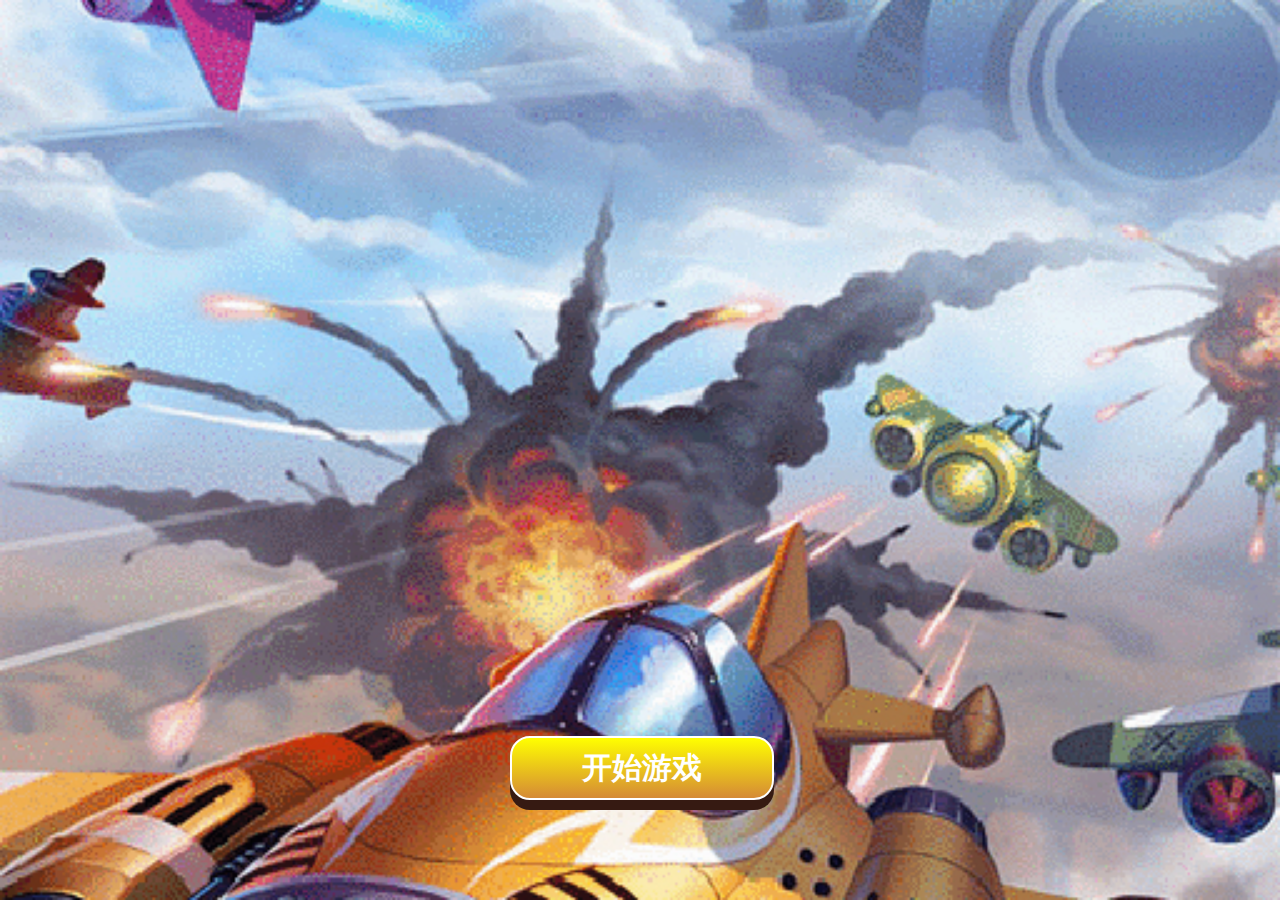
<file: 8计算得分/plane.html>
<!DOCTYPE html>
<html lang="en">
<head>
	<meta charset="UTF-8">
	<title>javascript 原生打飞机游戏</title>
	<link rel="stylesheet" href="style.css">
	<script src="step8.js"></script>
</head>
<body>
	<div id="game">
		<div id="gameStart">
			<span>开始游戏</span>
		</div>
		<div id="gameEnter">
			<div id="myPlane">
				<img src="image/my.png" alt="">
			</div>
			<div id="bullets">
			</div>
			<div id="enemys"></div>
			<div id="scores">
				<p>得分：<span>0</span> 分</p>
			</div>
		</div>
	</div>
</body>
</html>
</file>
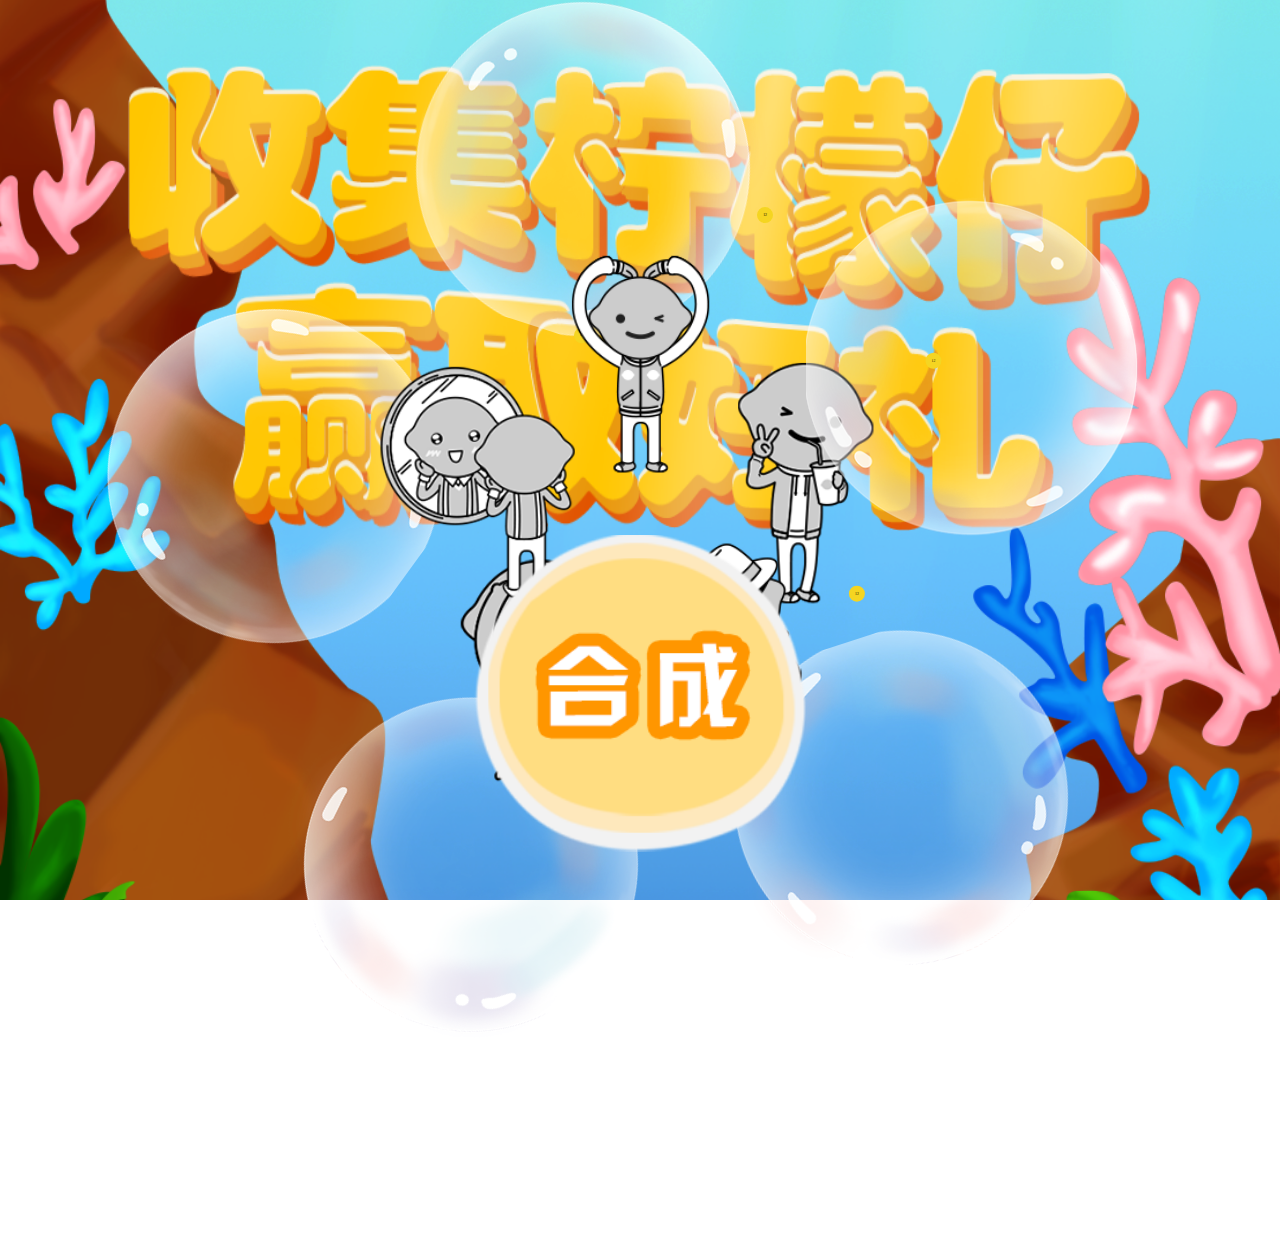
<file: fishing/compound.html>
<!DOCTYPE html>
<html>

	<head>
		<meta charset="UTF-8">
		<!-- 设置缩放 -->
		<meta name="viewport" content="width=device-width, initial-scale=1, user-scalable=no, minimal-ui" />
		<!-- 可隐藏地址栏，仅针对IOS的Safari（注：IOS7.0版本以后，safari上已看不到效果） -->
		<meta name="apple-mobile-web-app-capable" content="yes" />
		<!-- 仅针对IOS的Safari顶端状态条的样式（可选default/black/black-translucent ） -->
		<meta name="apple-mobile-web-app-status-bar-style" content="black" />
		<!-- IOS中禁用将数字识别为电话号码/忽略Android平台中对邮箱地址的识别 -->
		<meta name="format-detection" content="telephone=no, email=no" />
		<!-- 启用360浏览器的极速模式(webkit) -->
		<meta name="renderer" content="webkit">
		<!-- 避免IE使用兼容模式 -->
		<meta http-equiv="X-UA-Compatible" content="IE=edge">
		<!-- 针对手持设备优化，主要是针对一些老的不识别viewport的浏览器，比如黑莓 -->
		<meta name="HandheldFriendly" content="true">
		<!-- 微软的老式浏览器 -->
		<meta name="MobileOptimized" content="320">
		<!-- uc强制竖屏 -->
		<meta name="screen-orientation" content="portrait">
		<!-- QQ强制竖屏 -->
		<meta name="x5-orientation" content="portrait">
		<!-- UC强制全屏 -->
		<meta name="full-screen" content="yes">
		<!-- QQ强制全屏 -->
		<meta name="x5-fullscreen" content="true">
		<!-- UC应用模式 -->
		<meta name="browsermode" content="application">
		<!-- QQ应用模式 -->
		<meta name="x5-page-mode" content="app">
		<!-- windows phone 点击无高光 -->
		<meta name="msapplication-tap-highlight" content="no">
		<title>合成</title>
		<link rel="stylesheet" type="text/css" href="css/css/inif.css" />
		<link rel="stylesheet" type="text/css" href="css/css/compound.css" />
		<script type="text/javascript" src="js/jquery-3.1.1.min.js"></script>
		<script src="js/compound.js" type="text/javascript" charset="utf-8"></script>
	</head>

	<body>
		<div id="bkg">
			<img class="title" src="image/compound/标题.png" />
			<div id="box" class="box">
				<div  class="box0">
					<div class="box_0">
						<img src="image/compound/合成按钮.png" />
						<!--<img src="image/compound/泡泡.png"/>-->
					</div>
				</div>
				<div  class="box1">
					<div class="box_1">
						<img class="img" src="image/compound/prize2_1.png" />
						<img src="image/compound/泡泡.png" />
					<div class="sum sum2">
								12
						</div>
					</div>
				</div>
				<div  class="box2">

					<div class="box_2">
						<img class="img" src="image/compound/prize3_1.png" />
						<img src="image/compound/泡泡.png" />
						<div class="sum sum3">
								12
						</div>
					</div>
				</div>
				<div class="box3">

					<div class="box_3">
						<img class="img" src="image/compound/prize4_1.png" />
						<img src="image/compound/泡泡.png" />
						<div class="sum sum4">
								12
						</div>
					</div>
				</div>
				<div  class="box4">

					<div class="box_4">
						<img class="img" src="image/compound/prize5_1.png" />
						<img src="image/compound/泡泡.png" />
						<div class="sum sum5">
								12
						</div>
					</div>
				</div>
				<div  class="box5">

					<div class="box_5">
						<img class="img" src="image/compound/prize1_1.png" />
						<img src="image/compound/泡泡.png" />
						<div class="sum sum1">
								12
						</div>
					</div>
				</div>
			</div>

		</div>
	</body>

</html>
</file>
<file: 8计算得分/style.css>
*{
	margin: 0;
	padding: 0;
}
html,body{
	width: 100%;
	height: 100%;
	overflow-y: hidden;
}
#game{
	width: 100%;
	height: 100%;
	margin: auto;
	overflow: hidden;
}
#gameStart{
	width: 100%;
	height: 100%;
	background: url(image/ks.png);
	background-position: center;
	background-repeat: no-repeat;
	background-size: cover;
	position: relative;
	/*display: none;*/
}
#gameStart span{
	width: 260px;
	height: 60px;
	display: block;
	background:orange;
	border: 2px solid #fff;
	border-radius: 20px;
	background-image: linear-gradient(yellow,#D58A36);
	box-shadow: 0 10px 0 #361A12;
	text-align: center;
	line-height: 60px;
	color: #fff;
	font-size: 30px;
	font-weight: bolder;
	position: absolute;
	left: 50%;
	margin-left: -130px;
	bottom: 100px;
	cursor: pointer;
}
#gameStart span:hover{
	background-image: linear-gradient(yellow,orange);

}
#gameEnter{
	width: 100%;
	height: 100%;
	background: url(image/bg.jpg);
	background-position: 100%;
	background-repeat: repeat;
	background-size: cover;
	position: relative;
	display: none;
}
#myPlane{
	width: 100px;
	height: 83px;
	position: absolute;
	left: 127px;
	bottom: 0;
	cursor: pointer;
}

#myPlane img{
	cursor: move;
}
#bullets,#enemys{
	width: 100%;
	height: 100%;
	position: absolute;
	left: 0;
	top: 0;
}
.zidan{
	width: 6px;
	height: 14px;
	position: absolute;
}
.e{
	position: absolute;
}
#scores{
	width: 100%;
	height: 40px;
	line-height: 40px;
	font-size: 24px;
	font-weight: bolder;
	padding: 0 20px;
	color:#fff
}
#scores p{
	text-align: right;
	width: 80%;
}
</file>
<file: fishing/css/css/inif.css>
body, h1, h2, h3, h4, h5, h6, hr, p, blockquote, dl, dt, dd, ul, ol, li, pre, form, fieldset, legend, button, input, textarea, th, td { margin:0; padding:0; } 
body, button, input, select, textarea { font:12px/1.5tahoma, arial, \5b8b\4f53; } 
h1, h2, h3, h4, h5, h6{ font-size:100%; } 
address, cite, dfn, em, var { font-style:normal; } 
code, kbd, pre, samp { font-family:couriernew, courier, monospace; } 
small{ font-size:12px; } 
ul, ol { list-style:none; } 
a { text-decoration:none; } 
a:hover { text-decoration:underline; } 
sup { vertical-align:text-top; } 
sub{ vertical-align:text-bottom; } 
legend { color:#000; } 
fieldset, img { border:0; } 
button, input, select, textarea { font-size:100%; } 
table { border-collapse:collapse; border-spacing:0; }
</file>
<file: fishing/css/css/compound.css>
html,body{
	width: 100%;
	height: 100%;
}
body{
	overflow-y: hidden;
}
#bkg{
	width: 100%;
	height: 100%;
	background: url(../../image/compound/BG.png);
	background-position: center;
	background-size: cover;
	background-repeat: no-repeat;
	position: relative;
}
.title{
	width: 80%;
	margin-left: 10%;
	margin-top: 5%;
}
.box{
	width: 100%;
	position: relative;
}

/*点击按钮*/
.box0{
	width: 100%;
	width: 100%;
	position: absolute;
	z-index: 10;
}
.box_0{
	width: 26%;
	position: absolute;
	left: 37%;
	top: 35%;
}
.box_0>img:nth-of-type(1){
	width: 100%;
}
.box_0>img:nth-of-type(2){
	width: 100%;
	position: absolute;
	top: 0;
}
/*头像1*/
.box1{
	width: 100%;
	width: 100%;
	position: absolute;
	transform: rotateZ(72deg);
}
.box_1{
	width: 26%;
	position: absolute;
	left: 37%;
	top: 30%;
	transform: translateY(-100%);
}
.box_1>img:nth-of-type(1){
	width: 100%;
	transform: rotateZ(-72deg);
}
.box_1>img:nth-of-type(2){
	width: 100%;
	position: absolute;
	top: 0;
}
/*头像2*/
.box2{
	width: 100%;
	width: 100%;
	position: absolute;
	transform: rotateZ(144deg);
}
.box_2{
	width: 26%;
	position: absolute;
	left: 37%;
	top: 30%;
	transform: translateY(-100%);
	
}
.box_2>img:nth-of-type(1){
	width: 100%;
	transform: rotateZ(-144deg);
}
.box_2>img:nth-of-type(2){
	width: 100%;
	position: absolute;
	top: 0;
}
/*头像3*/
.box3{
	width: 100%;
	width: 100%;
	position: absolute;
	transform: rotateZ(216deg);
}
.box_3{
	width: 26%;
	position: absolute;
	left: 37%;
	top: 30%;
	transform: translateY(-100%);
	
}
.box_3>img:nth-of-type(1){
	width: 100%;
	transform: rotateZ(-216deg);
	
}
.box_3>img:nth-of-type(2){
	width: 100%;
	position: absolute;
	top: 0;
}
/*头像4*/
.box4{
	width: 100%;
	width: 100%;
	position: absolute;
	transform: rotateZ(288deg);
}
.box_4{
	width: 26%;
	position: absolute;
	left: 37%;
	top: 30%;
	transform: translateY(-100%);
	
}
.box_4>img:nth-of-type(1){
	width: 100%;
	transform: rotateZ(-288deg);
	
}
.box_4>img:nth-of-type(2){
	width: 100%;
	position: absolute;
	top: 0;
}
/*头像5*/
.box5{
	width: 100%;
	width: 100%;
	position: absolute;
	
}
.box_5{
	width: 26%;
	position: absolute;
	left: 37%;
	top: 30%;
	transform: translateY(-100%);

}
.box_5>img:nth-of-type(1){
	width: 100%;
}
.box_5>img:nth-of-type(2){
	width: 100%;
	position: absolute;
	top: 0;
}
.setAn{
	animation: 2s compoundAn ease-in-out;
}
@keyframes compoundAn{
	0%{
		transform: translateY(-100%) scale(1,1);
	}
	50%{
		transform: translateY(10%) scale(0,0);
	}
	100%{
		transform: translateY(-100%) scale(1,1);
	}
}
.sum{
	display: inline-block;
	width: 1rem;
	height: 1rem;
	border-radius: 50%;
	background-color: #f5d521;
	position: absolute;
	color: #000;
	font-size: 0.24rem;
	text-align: center;
	line-height: 1rem;
	z-index: 20;	
}
.sum1{
	top: 3%;
	right: 10%;
}
.sum2{
	top: -1%;
	right: 70%;
	transform: rotateZ(-74deg);
}
.sum3{
	top: 46%;
	right: 90%;
	transform: rotateZ(-144deg);
}
.sum4{
	top: 89%;
	right: 56%;
	transform: rotateZ(-216deg);
}
.sum5{
	top: 63%;
	right: -4%;
	transform: rotateZ(-288deg);
}
</file>
